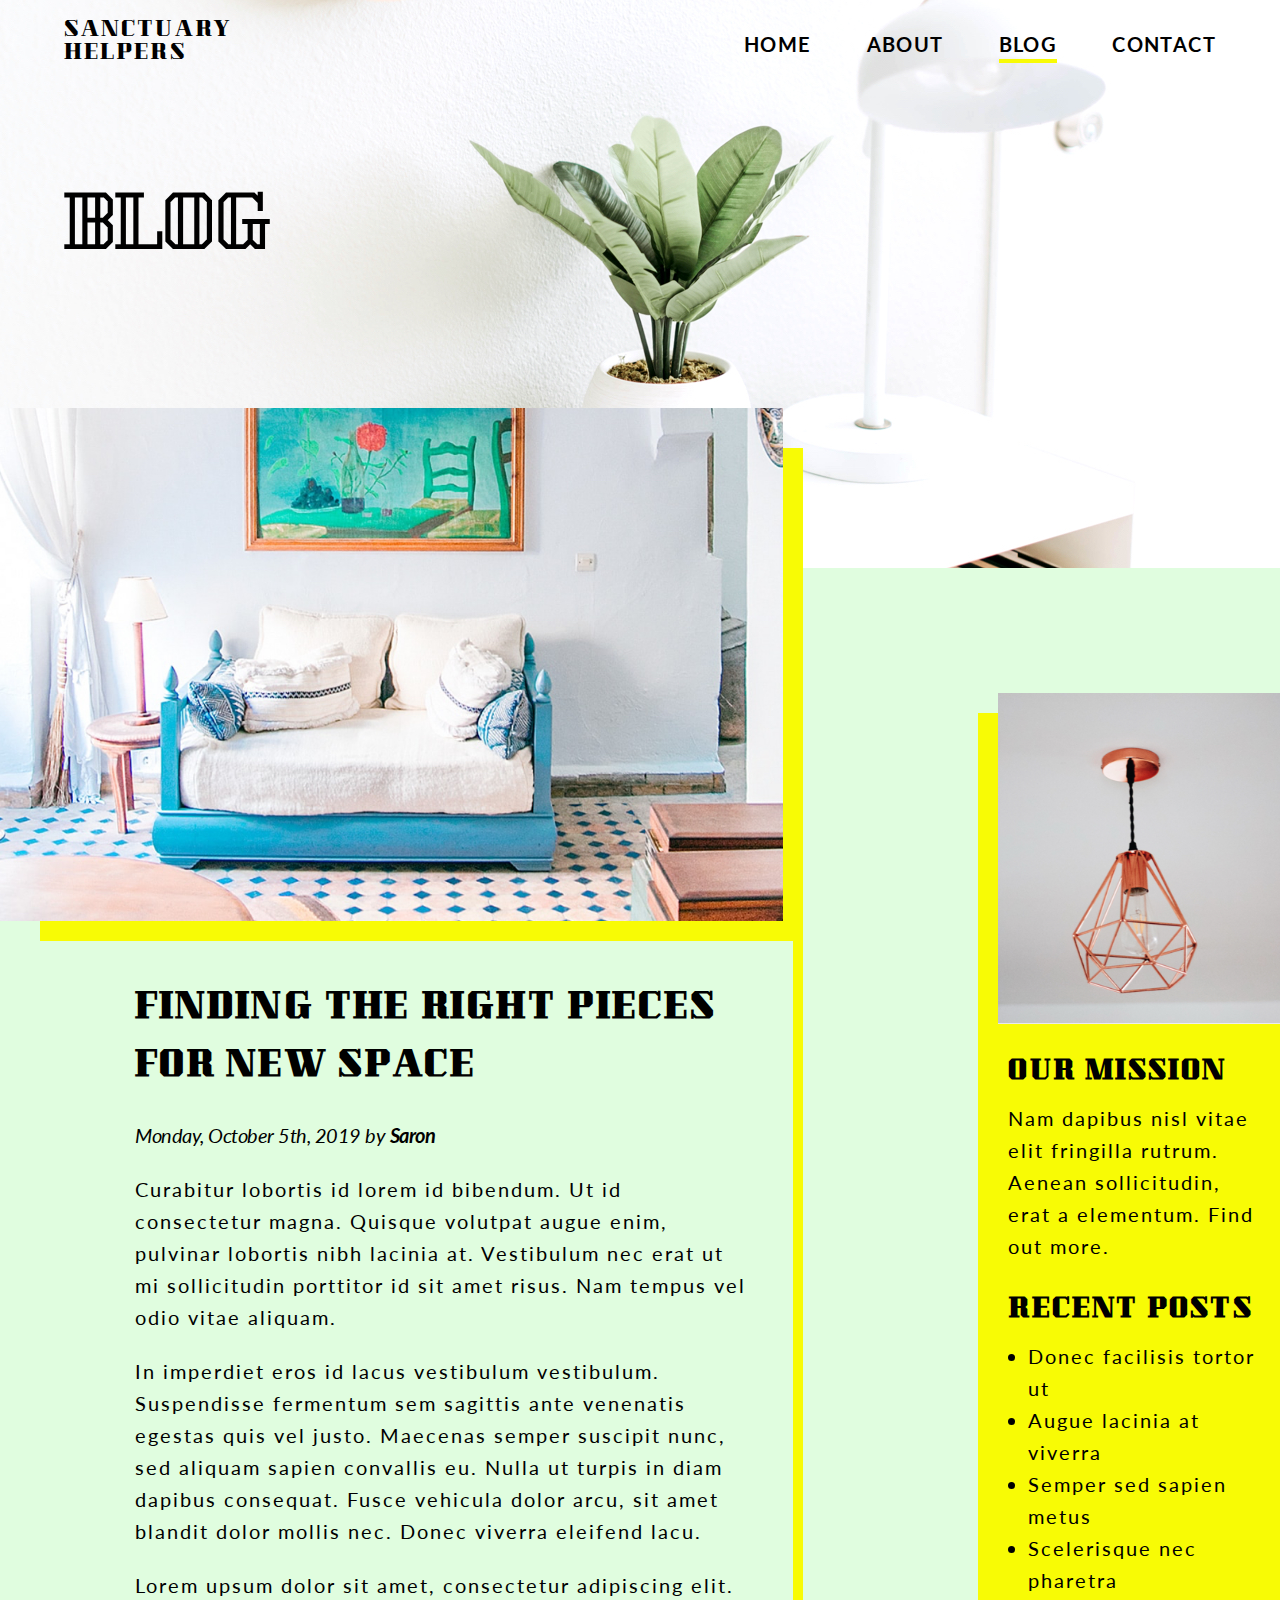
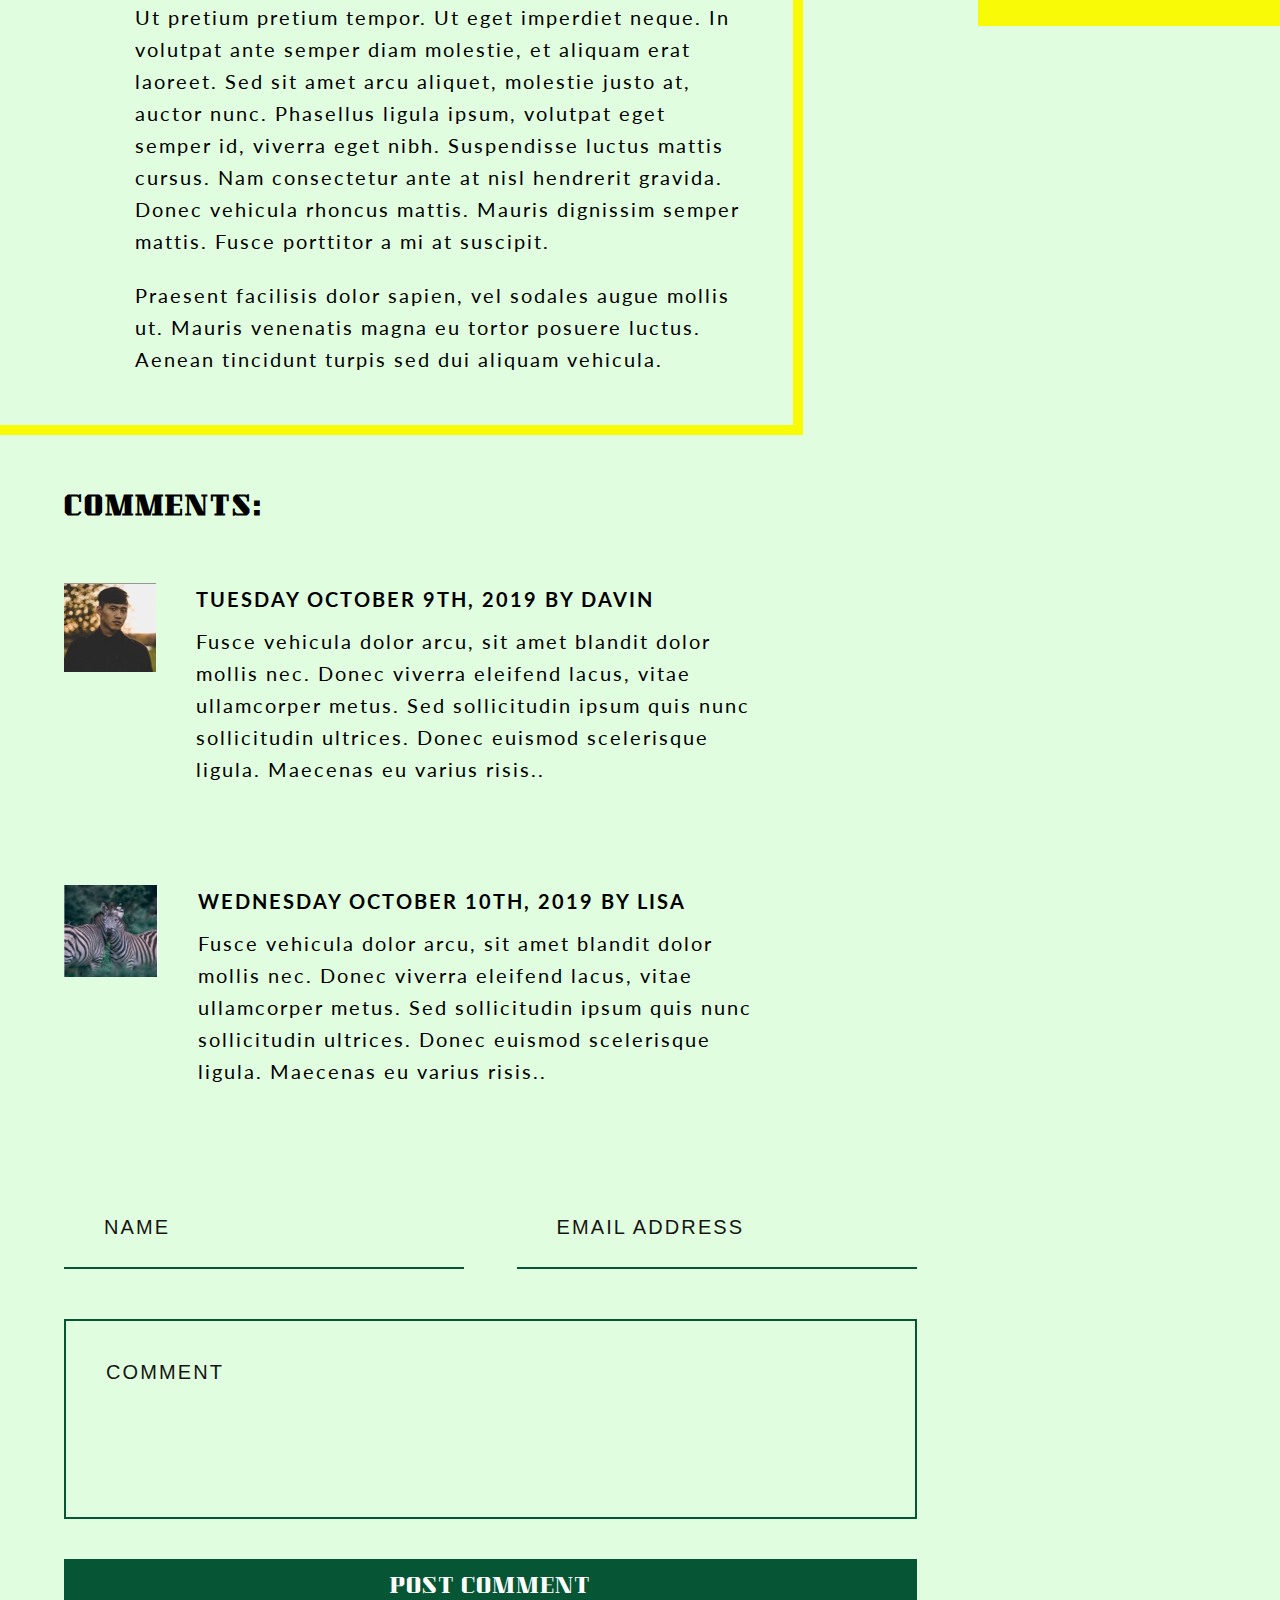
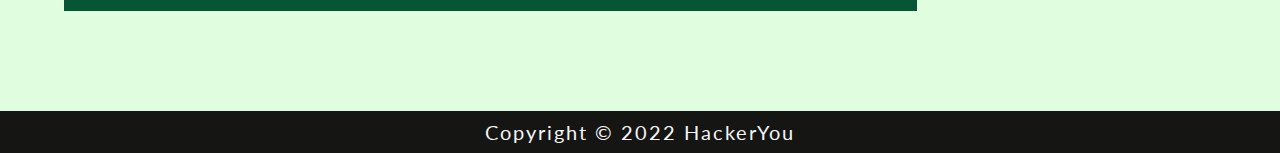
<file: blog.html>
<!DOCTYPE html>
<html lang="en">
<head>
    <meta charset="UTF-8">
    <meta http-equiv="X-UA-Compatible" content="IE=edge">
    <meta name="viewport" content="width=device-width, initial-scale=1.0">
    <title>Blog</title>
    <link rel="stylesheet" href="./styles/style.css">
</head>

<body>
    <div class="externalWrapper"> <!-- START .externalWrapper -->

        <!-- Header Section -->
        <header class="blogHeader">
            <div class="wrapper"> <!-- START .wrapper -->

                <!-- Blog and Contact Logo and Nav Bar -->
                <div class="blogContactLogoNav"> <!-- START .blogContactLogoNav -->

                    <div class="blogContactHeaderLogo">
                        <p><a href="./index.html">Sanctuary Helpers</a></p>
                    </div>

                    <nav>
                        <!-- Drop Down Menu -->
                        <div class="blogHamburgerMenu">
                            <input type="checkbox" id="menu">
                            <label for="menu" tabindex="0" role="checkbox"></label>

                            <div class="menuContent">
                                <ul>
                                    <li><a href="./index.html">Home</a></li>
                                    <li><a href="./index.html#about">About</a></li>
                                    <li><a href="#">Blog</a></li>
                                    <li><a href="./contact.html">Contact</a></li>
                                </ul>
                            </div>
                        </div>

                        <!-- Regular Menu -->
                        <ul class="blogNav globalNav">
                            <li><a href="./index.html">Home</a></li>
                            <li><a href="./index.html#about">About</a></li>
                            <li><a href="#">Blog</a></li>
                            <li><a href="./contact.html">Contact</a></li>
                        </ul>
                    </nav>

                </div> <!-- END .blogContactLogoNav -->

                <div class="blogContactHeaderTitle">
                    <h1>Blog</h1>
                </div>

            </div> <!-- END .wrapper -->
        </header>

        <!-- Main Section -->
        <main>

            <!-- Blog Post Section -->
            <section class="blogPost"> <!-- START .blogPost -->
                <div class="blogPostContent"> <!-- START .blogPostContent -->

                    <!-- Blue Sofa Bed Image -->
                    <div class="blueSofaBedImg">
                        <img src="./images/blog-post-image.jpg" alt="A light blue sofa bed with a matress. The matress is covered with a white sheet with six different sized pillows on top. The surrounding area is decorated with a painted picture above the sofa bed and a lamp on a small night stand to the left.">
                    </div>

                    <!-- Blog Post Text -->
                    <div class="blogPostText">
                        <h3>Finding The Right Pieces For New Space</h3>
                    
                        <p class="authorBlogPostDate"><em>Monday, October 5th, 2019 by <span>Saron</span></em></p>
                    
                        <p>Curabitur lobortis id lorem id bibendum. Ut id consectetur magna. Quisque volutpat augue enim, pulvinar lobortis nibh lacinia at. Vestibulum nec erat ut mi sollicitudin porttitor id sit amet risus. Nam tempus vel odio vitae aliquam.</p>
                    
                        <p>In imperdiet eros id lacus vestibulum vestibulum. Suspendisse fermentum sem sagittis ante venenatis egestas quis vel justo. Maecenas semper suscipit nunc, sed aliquam sapien convallis eu. Nulla ut turpis in diam dapibus consequat. Fusce vehicula dolor arcu, sit amet blandit dolor mollis nec. Donec viverra eleifend lacu.</p>
                    
                        <p>Lorem upsum dolor sit amet, consectetur adipiscing elit. Ut pretium pretium tempor. Ut eget imperdiet neque. In volutpat ante semper diam molestie, et aliquam erat laoreet. Sed sit amet arcu aliquet, molestie justo at, auctor nunc. Phasellus ligula ipsum, volutpat eget semper id, viverra eget nibh. Suspendisse luctus mattis cursus. Nam consectetur ante at nisl hendrerit gravida. Donec vehicula rhoncus mattis. Mauris dignissim semper mattis. Fusce porttitor a mi at suscipit.</p>

                        <p>Praesent facilisis dolor sapien, vel sodales augue mollis ut. Mauris venenatis magna eu tortor posuere luctus. Aenean tincidunt turpis sed dui aliquam vehicula.</p>
                    </div>

                </div> <!-- END .blogPostContent -->
            
                <!-- Blog Post Side Bar -->
                <aside class="blogPostSideBar">

                    <img src="./images/sidebar-image.jpg" alt="A brown wired framed ceiling light.">

                    <div class="blogPostSideBarText"> <!-- START .blogPostSideBarText -->
                        <h4>Our Mission</h4>
            
                        <p>Nam dapibus nisl vitae elit fringilla rutrum. Aenean sollicitudin, erat a elementum. Find out more.</p>
                
                        <h4>Recent Posts</h4>
                
                        <ul>
                            <li>Donec facilisis tortor ut</li>
                            <li>Augue lacinia at viverra</li>
                            <li>Semper sed sapien metus</li>
                            <li>Scelerisque nec pharetra</li>
                        </ul>
                    </div> <!-- END .blogPostSideBarText -->

                </aside>
            </section> <!-- END .blogPost -->

            <!-- User Comments Section -->
            <section class="userComments"> <!-- START .userComments -->

                <div class="userCommentsContainer wrapper"> <!-- START .userCommentsContainer .wrapper -->

                    <h4>Comments:</h4>
                    
                    <!-- First Comment -->
                    <div class="firstComment"> <!-- START .firstComment -->

                        <!-- First Comment Image -->
                        <div class="firstCommentImg">
                            <img src="./images/comment-image.jpg" alt="Man">
                        </div>
                        
                        <!-- First Comment Text -->
                        <div class="firstCommentText">
                            <p class="authorCommentPostDate">Tuesday October 9th, 2019 by Davin</p>
            
                            <p>Fusce vehicula dolor arcu, sit amet blandit dolor mollis nec. Donec viverra eleifend lacus, vitae ullamcorper metus. Sed sollicitudin ipsum quis nunc sollicitudin ultrices. Donec euismod scelerisque ligula. Maecenas eu varius risis..</p>
                        </div>

                    </div> <!-- END .firstComment -->

                    <!-- Second Comment -->
                    <div class="secondComment">

                        <!-- Second Comment Image -->
                        <div class="secondCommentImg">
                            <img src="./images/comment-image2.jpg" alt="Two zebras">
                        </div>
                        
                        <!-- Second Comment Text -->
                        <div class="secondCommentText">
                            <p class="authorCommentPostDate">Wednesday October 10th, 2019 by Lisa</p>
            
                            <p>Fusce vehicula dolor arcu, sit amet blandit dolor mollis nec. Donec viverra eleifend lacus, vitae ullamcorper metus. Sed sollicitudin ipsum quis nunc sollicitudin ultrices. Donec euismod scelerisque ligula. Maecenas eu varius risis..</p>
                        </div>

                    </div> <!-- END .secondComment -->
            
                    <!-- Comment Post Form -->
                    <div class="postComment"> <!-- START .postComment  -->
                        <form action="submit">

                            <!-- Name and Email Fields -->
                            <div class="commentNameEmail">

                                <!-- Name Field -->
                                <label for="name" class="sr-only">Name</label>
                                <input type="text" name="username" id="username" placeholder="name" required>
                
                                <!-- Email Field -->
                                <label for="email" class="sr-only">Email Address</label>
                                <input type="email" name="userpass" id="userpass" placeholder="email address" required>

                            </div>

                            <!-- Comment Field -->
                            <div class="commentSubmission">
                                <textarea name="comment" id="comment" placeholder="comment" required></textarea>

                                <!-- Post Comment Button -->
                                <button type="submit" class="button">Post Comment</button>
                            </div>
                        </form>
                    </div> <!-- END .postComment  -->

                </div> <!-- END .userCommentsContainer .wrapper -->
            </section> <!-- END .userComments -->
        </main>

        <!-- Footer Section -->
        <footer class="blogFooter globalFooter">
            <div class="wrapper">
                <p>Copyright © 2022 HackerYou</p>
            </div>
        </footer>
    </div> <!-- END .externalWrapper -->
</body>
</html>
</file>
<file: styles/style.css>
@import url("https://fonts.googleapis.com/css2?family=Kumar+One&family=Kumar+One+Outline&family=Lato:wght@400;700&display=swap");
html {
  line-height: 1.15;
  -ms-text-size-adjust: 100%;
  -webkit-text-size-adjust: 100%;
}

body {
  margin: 0;
}

article, aside, footer, header, nav, section {
  display: block;
}

h1 {
  font-size: 2em;
  margin: 0.67em 0;
}

figcaption, figure, main {
  display: block;
}

figure {
  margin: 1em 40px;
}

hr {
  -webkit-box-sizing: content-box;
          box-sizing: content-box;
  height: 0;
  overflow: visible;
}

pre {
  font-family: monospace, monospace;
  font-size: 1em;
}

a {
  background-color: transparent;
  -webkit-text-decoration-skip: objects;
}

abbr[title] {
  border-bottom: none;
  text-decoration: underline;
  -webkit-text-decoration: underline dotted;
          text-decoration: underline dotted;
}

b, strong {
  font-weight: inherit;
}

b, strong {
  font-weight: bolder;
}

code, kbd, samp {
  font-family: monospace, monospace;
  font-size: 1em;
}

dfn {
  font-style: italic;
}

mark {
  background-color: #ff0;
  color: #000;
}

small {
  font-size: 80%;
}

sub, sup {
  font-size: 75%;
  line-height: 0;
  position: relative;
  vertical-align: baseline;
}

sub {
  bottom: -0.25em;
}

sup {
  top: -0.5em;
}

audio, video {
  display: inline-block;
}

audio:not([controls]) {
  display: none;
  height: 0;
}

img {
  border-style: none;
}

svg:not(:root) {
  overflow: hidden;
}

button, input, optgroup, select, textarea {
  font-family: sans-serif;
  font-size: 100%;
  line-height: 1.15;
  margin: 0;
}

button, input {
  overflow: visible;
}

button, select {
  text-transform: none;
}

button, html [type=button], [type=reset], [type=submit] {
  -webkit-appearance: button;
}

button::-moz-focus-inner, [type=button]::-moz-focus-inner, [type=reset]::-moz-focus-inner, [type=submit]::-moz-focus-inner {
  border-style: none;
  padding: 0;
}

button:-moz-focusring, [type=button]:-moz-focusring, [type=reset]:-moz-focusring, [type=submit]:-moz-focusring {
  outline: 1px dotted ButtonText;
}

fieldset {
  padding: 0.35em 0.75em 0.625em;
}

legend {
  -webkit-box-sizing: border-box;
          box-sizing: border-box;
  color: inherit;
  display: table;
  max-width: 100%;
  padding: 0;
  white-space: normal;
}

progress {
  display: inline-block;
  vertical-align: baseline;
}

textarea {
  overflow: auto;
}

[type=checkbox], [type=radio] {
  -webkit-box-sizing: border-box;
          box-sizing: border-box;
  padding: 0;
}

[type=number]::-webkit-inner-spin-button, [type=number]::-webkit-outer-spin-button {
  height: auto;
}

[type=search] {
  -webkit-appearance: textfield;
  outline-offset: -2px;
}

[type=search]::-webkit-search-cancel-button, [type=search]::-webkit-search-decoration {
  -webkit-appearance: none;
}

::-webkit-file-upload-button {
  -webkit-appearance: button;
  font: inherit;
}

details, menu {
  display: block;
}

summary {
  display: list-item;
}

canvas {
  display: inline-block;
}

template {
  display: none;
}

[hidden] {
  display: none;
}

* {
  -webkit-box-sizing: border-box;
  box-sizing: border-box;
}

.sr-only {
  position: absolute;
  width: 1px;
  height: 1px;
  margin: -1px;
  border: 0;
  padding: 0;
  white-space: nowrap;
  -webkit-clip-path: inset(100%);
          clip-path: inset(100%);
  clip: rect(0 0 0 0);
  overflow: hidden;
}

nav {
  font-family: "Lato", sans-serif;
  font-weight: bold;
  font-size: 2rem;
  text-align: center;
  line-height: 29px;
  letter-spacing: 1.4px;
  text-transform: uppercase;
}

h1 {
  font-family: "Kumar One Outline", cursive;
  font-size: 6.8rem;
  line-height: 6.4rem;
  text-transform: uppercase;
  text-align: left;
}

h2 {
  font-family: "Kumar One", cursive;
  font-size: 3.3rem;
  line-height: 5.8rem;
  letter-spacing: 0.21rem;
  text-transform: uppercase;
}

h3 {
  font-family: "Kumar One", cursive;
  font-size: 3.3rem;
  line-height: 5.8rem;
  letter-spacing: 0.21rem;
  text-transform: uppercase;
}

h4 {
  font-family: "Kumar One", cursive;
  font-size: 2.5rem;
  line-height: 5.8rem;
  letter-spacing: 0.21rem;
  text-transform: uppercase;
}

p {
  font-family: "Lato", sans-serif;
  font-size: 2rem;
  line-height: 3.2rem;
  letter-spacing: 0.2rem;
}

.wrapper {
  width: 90%;
  margin: 0 auto;
  max-width: 1280px;
}

.externalWrapper {
  width: 100%;
  margin: 0 auto;
  max-width: 1600px;
}

html {
  font-size: 62.5%;
}

h1, h2, h3, h4, p, ul {
  margin: 0;
  padding: 0;
}

ul {
  list-style: none;
}

a {
  text-decoration: none;
  color: inherit;
}

img {
  max-width: 100%;
  display: block;
}

body {
  background-color: #F5F5F5;
}

section:nth-of-type(2n) {
  background-color: #E0FDDF;
}

.globalNav {
  display: -webkit-box;
  display: -ms-flexbox;
  display: flex;
  padding-top: 3rem;
}
.globalNav li {
  margin-left: 5.5rem;
}
.globalNav a {
  position: relative;
}
.globalNav a::after {
  content: "";
  height: 0.4rem;
  width: 0;
  background-color: #F8FB05;
  position: absolute;
  left: 0;
  top: 2.6rem;
  -webkit-transition: 0.5s;
  transition: 0.5s;
}
.globalNav a:focus::after {
  width: 100%;
}
.globalNav a:hover::after {
  width: 100%;
}

.blogContactLogoNav {
  display: -webkit-box;
  display: -ms-flexbox;
  display: flex;
  -webkit-box-pack: justify;
      -ms-flex-pack: justify;
          justify-content: space-between;
}

.blogContactHeaderLogo {
  width: 20%;
  padding: 2rem 0;
}
.blogContactHeaderLogo p {
  font-family: "Kumar One", cursive;
  font-size: 2rem;
  line-height: 2.25rem;
  letter-spacing: 0.21rem;
  text-transform: uppercase;
  font-weight: lighter;
}

.blogContactHeaderTitle {
  margin-top: 11.5rem;
}

.button {
  font-family: "Kumar One", cursive;
  font-size: 2rem;
  text-align: center;
  line-height: 3.2rem;
  letter-spacing: 0.1rem;
  text-transform: uppercase;
  border: none;
  color: #fff;
  background-color: #065635;
  padding: 1.25rem 2.75rem 0.75rem;
  -ms-flex-item-align: start;
      align-self: flex-start;
  cursor: pointer;
}

.globalFooter {
  color: #F5F5F5;
  background-color: #151514;
  text-align: center;
  padding: 0.5rem 0;
}

.homeHamburgerMenu, .blogHamburgerMenu, .contactHamburgerMenu {
  padding: 3rem;
  position: absolute;
  top: -4rem;
  right: 0;
}
.homeHamburgerMenu a, .blogHamburgerMenu a, .contactHamburgerMenu a {
  display: block;
  padding: 1rem 0;
}
.homeHamburgerMenu label, .blogHamburgerMenu label, .contactHamburgerMenu label {
  display: block;
  cursor: pointer;
  background: url(../icons/hamburger-menu.svg);
  background-repeat: no-repeat;
  background-position: right center;
  padding: 3rem;
  margin: 0 3.5rem 1rem 1rem;
}
.homeHamburgerMenu input#menu, .blogHamburgerMenu input#menu, .contactHamburgerMenu input#menu {
  opacity: 0;
}
.homeHamburgerMenu input:checked ~ label, .blogHamburgerMenu input:checked ~ label, .contactHamburgerMenu input:checked ~ label {
  background-image: url(../icons/close-menu-updated.svg);
}
.homeHamburgerMenu input:checked ~ .menuContent, .blogHamburgerMenu input:checked ~ .menuContent, .contactHamburgerMenu input:checked ~ .menuContent {
  max-height: 100%;
  background-color: #F5F5F5;
  border: 2px solid black;
}
.homeHamburgerMenu input:checked ~ .menuContent ul, .blogHamburgerMenu input:checked ~ .menuContent ul, .contactHamburgerMenu input:checked ~ .menuContent ul {
  padding: 1rem;
}

.menuContent {
  max-height: 0;
  overflow: hidden;
}

.homeHeader {
  background-image: url(../images/header-home.jpg);
  background-repeat: no-repeat;
  background-size: cover;
  background-position: center;
  height: 75rem;
}

.homeHamburgerMenu {
  display: none;
}

.homeNav {
  -webkit-box-pack: end;
      -ms-flex-pack: end;
          justify-content: flex-end;
}
.homeNav li:first-child {
  border-bottom: 0.45rem solid #F8FB05;
}

.homeHeaderTitle {
  width: 45%;
}

.blueCouchImg {
  width: 55%;
}
.blueCouchImg img {
  min-width: 75rem;
}

.newMaterials {
  margin-top: 20rem;
  margin-bottom: 6rem;
  display: -webkit-box;
  display: -ms-flexbox;
  display: flex;
  -webkit-box-pack: justify;
      -ms-flex-pack: justify;
          justify-content: space-between;
  padding: 5rem 0;
}
.newMaterials h2 {
  margin-bottom: 1rem;
}
.newMaterials p {
  margin-bottom: 1.5rem;
}

.newMaterialsText {
  display: -webkit-box;
  display: -ms-flexbox;
  display: flex;
  -webkit-box-orient: vertical;
  -webkit-box-direction: normal;
      -ms-flex-direction: column;
          flex-direction: column;
  width: 65%;
}

.purpleCoachImg {
  margin-left: 5rem;
}
.purpleCoachImg img {
  -webkit-box-shadow: -2rem 2rem 0 0 #F8FB05;
          box-shadow: -2rem 2rem 0 0 #F8FB05;
}

.galleryContainer {
  display: -webkit-box;
  display: -ms-flexbox;
  display: flex;
  -webkit-box-pack: justify;
      -ms-flex-pack: justify;
          justify-content: space-between;
  padding: 10rem 0;
}
.galleryContainer img {
  width: 30%;
}

.externalResources {
  padding: 10rem 0;
}
.externalResources ul {
  display: -webkit-box;
  display: -ms-flexbox;
  display: flex;
  -webkit-box-pack: center;
      -ms-flex-pack: center;
          justify-content: center;
  -ms-flex-wrap: wrap;
      flex-wrap: wrap;
}
.externalResources ul li {
  width: 47.5%;
  display: -webkit-box;
  display: -ms-flexbox;
  display: flex;
  margin-bottom: 5rem;
}
.externalResources ul li:nth-of-type(2n) {
  margin-left: 5rem;
}

.icon {
  background-color: #F8FB05;
  -ms-flex-item-align: start;
      align-self: flex-start;
  border-radius: 50%;
  font-size: 2.5rem;
  padding: 1.5rem;
  margin-top: 1rem;
}

.file {
  padding: 1.5rem 2rem;
}

.externalResourcesText {
  margin-top: 1.5rem;
  margin-left: 2.5rem;
}

.newLocationsGroupPrograms {
  display: -webkit-box;
  display: -ms-flexbox;
  display: flex;
  -webkit-box-pack: justify;
      -ms-flex-pack: justify;
          justify-content: space-between;
}

.newLocationsContainer, .groupProgramsContainer {
  display: -webkit-box;
  display: -ms-flexbox;
  display: flex;
  -webkit-box-orient: vertical;
  -webkit-box-direction: normal;
      -ms-flex-direction: column;
          flex-direction: column;
  width: 45%;
}
.newLocationsContainer img, .groupProgramsContainer img {
  width: 100%;
}

.newLocationsImg {
  position: relative;
  bottom: 4.75rem;
}
.newLocationsImg img {
  -webkit-box-shadow: 3rem 3rem 0 -1rem #F8FB05;
          box-shadow: 3rem 3rem 0 -1rem #F8FB05;
}

.groupProgramsImg {
  position: relative;
  top: 5rem;
}
.groupProgramsImg img {
  -webkit-box-shadow: -3rem 3rem 0 -1rem #F8FB05;
          box-shadow: -3rem 3rem 0 -1rem #F8FB05;
}

.newLocationsText, .groupProgramsText {
  margin-top: 10rem;
  margin-bottom: 7.5rem;
  width: 82.5%;
}
.newLocationsText p, .groupProgramsText p {
  padding-top: 0.75rem;
  padding-bottom: 3rem;
}

.newLocationsText {
  text-align: right;
  -ms-flex-item-align: end;
      align-self: flex-end;
}

.searchByStyleText {
  margin: 20rem auto;
  width: 82.5%;
  text-align: center;
}
.searchByStyleText p {
  text-align: left;
  padding-bottom: 4rem;
}

@media (max-width: 1240px) {
  .newMaterials h2, .externalResources h2, .newLocationsGroupPrograms h2, .searchByStyle h2 {
    font-size: 2.9rem;
    line-height: 4.8rem;
  }
  .newMaterials p, .externalResources p, .newLocationsGroupPrograms p, .searchByStyle p {
    font-size: 1.8rem;
  }
  .newMaterials .button, .externalResources .button, .newLocationsGroupPrograms .button, .searchByStyle .button {
    font-size: 1.8rem;
  }
  .homeHeader {
    height: 60rem;
  }
  .homeHeaderTitle {
    padding: 2rem 0 2rem 14.5rem;
  }
  .homeHeaderTitle h1 {
    font-size: 5.4rem;
  }
  .blueCouchImg img {
    min-width: 68rem;
  }
  .externalResources ul li {
    width: 42.5%;
  }
  .newLocationsText, .groupProgramsText {
    margin: 5rem 0;
  }
  .newLocationsText p, .groupProgramsText p {
    padding-top: 0;
    padding-bottom: 1rem;
  }
  .groupProgramsImg {
    top: 2rem;
  }
  .searchByStyleText {
    margin: 15rem auto;
  }
}
@media (max-width: 1000px) {
  .newMaterials h2, .externalResources h2, .newLocationsGroupPrograms h2, .searchByStyle h2 {
    font-size: 2.4rem;
    line-height: 3.8rem;
  }
  .newMaterials p, .externalResources p, .newLocationsGroupPrograms p, .searchByStyle p {
    font-size: 1.5rem;
    line-height: 2.4rem;
  }
  .newMaterials .button, .externalResources .button, .newLocationsGroupPrograms .button, .searchByStyle .button {
    font-size: 1.5rem;
  }
  .homeHeader {
    height: 50rem;
  }
  .homeHeader nav {
    font-size: 1.5rem;
  }
  .homeNav li {
    margin-left: 4.5rem;
  }
  .homeHeaderTitle {
    padding: 2rem 0 2rem 10.5rem;
  }
  .homeHeaderTitle h1 {
    font-size: 4.4rem;
    line-height: 4.8rem;
  }
  .blueCouchImg img {
    min-width: 54rem;
  }
  .externalResources {
    padding: 7.5rem 0;
  }
  .externalResources ul li {
    margin-bottom: 2.5rem;
  }
  .externalResources ul li:nth-of-type(2n) {
    margin-left: 3.75rem;
  }
  .icon {
    font-size: 3rem;
    padding: 1.5rem;
  }
  .file {
    padding: 1.5rem 2rem;
  }
  .newLocationsText, .groupProgramsText {
    width: 85%;
  }
  .searchByStyleText {
    margin: 10rem auto;
  }
  .homeFooter p {
    font-size: 1.5rem;
  }
}
@media (max-width: 840px) {
  .newMaterials h2, .externalResources h2, .newLocationsGroupPrograms h2, .searchByStyle h2 {
    font-size: 2.4rem;
    line-height: 3.8rem;
  }
  .newMaterials p, .externalResources p, .newLocationsGroupPrograms p, .searchByStyle p {
    font-size: 1.25rem;
    line-height: 2rem;
  }
  .newMaterials .button, .externalResources .button, .newLocationsGroupPrograms .button, .searchByStyle .button {
    font-size: 1.25rem;
    padding: 1rem 5rem 0.5rem;
    -ms-flex-item-align: center;
        align-self: center;
  }
  .homeHeader {
    height: 40rem;
  }
  .homeHeader nav {
    font-size: 1.4rem;
  }
  .homeNav li {
    margin-left: 4rem;
  }
  .homeHeaderTitle {
    padding: 1rem 0 1rem 10.5rem;
  }
  .homeHeaderTitle h1 {
    font-size: 3.4rem;
    line-height: 3.8rem;
  }
  .blueCouchImg img {
    min-width: 44rem;
  }
  .newMaterials {
    -webkit-box-orient: vertical;
    -webkit-box-direction: normal;
        -ms-flex-direction: column;
            flex-direction: column;
    -webkit-box-align: center;
        -ms-flex-align: center;
            align-items: center;
    margin-top: 10rem;
    margin-bottom: 4rem;
  }
  .newMaterialsText {
    width: 90%;
    text-align: center;
    margin-bottom: 5rem;
  }
  .purpleCoachImg {
    margin-left: 0;
  }
  .purpleCoachImg img {
    -webkit-box-shadow: 0rem 3rem 0 -1rem #F8FB05;
            box-shadow: 0rem 3rem 0 -1rem #F8FB05;
  }
  .externalResources {
    padding: 7.5rem 0;
  }
  .externalResources ul li {
    width: 100%;
    margin-bottom: 4rem;
  }
  .externalResources ul li:nth-of-type(2n) {
    margin-left: 0;
  }
  .newLocationsGroupPrograms {
    -webkit-box-orient: vertical;
    -webkit-box-direction: normal;
        -ms-flex-direction: column;
            flex-direction: column;
  }
  .newLocationsContainer, .groupProgramsContainer {
    width: 100%;
  }
  .newLocationsContainer img, .groupProgramsContainer img {
    width: 90%;
  }
  .newLocationsImg, .groupProgramsImg, .newLocationsText, .groupProgramsText {
    display: -webkit-box;
    display: -ms-flexbox;
    display: flex;
    -webkit-box-pack: center;
        -ms-flex-pack: center;
            justify-content: center;
  }
  .newLocationsImg img, .groupProgramsImg img, .newLocationsText img, .groupProgramsText img {
    -webkit-box-shadow: 0rem 3rem 0 -1rem #F8FB05;
            box-shadow: 0rem 3rem 0 -1rem #F8FB05;
  }
  .newLocationsText, .groupProgramsText {
    -webkit-box-orient: vertical;
    -webkit-box-direction: normal;
        -ms-flex-direction: column;
            flex-direction: column;
    -webkit-box-align: center;
        -ms-flex-align: center;
            align-items: center;
    width: 90%;
    margin: 4rem auto 6rem;
    text-align: center;
  }
  .groupProgramsText {
    -webkit-box-ordinal-group: 2;
        -ms-flex-order: 1;
            order: 1;
    margin-top: 8rem;
  }
  .groupProgramsImg {
    top: 0;
  }
  .searchByStyleText {
    margin: 7.5rem auto;
  }
  .searchByStyleText .button {
    padding: 2rem 5rem 1.25rem;
  }
  .searchByStyleText p {
    padding-bottom: 3rem;
    text-align: center;
  }
  .homeFooter p {
    font-size: 1.4rem;
  }
}
@media (max-width: 780px) {
  .homeHeader {
    height: 32rem;
  }
  .homeHeader nav {
    display: -webkit-box;
    display: -ms-flexbox;
    display: flex;
    -webkit-box-pack: end;
        -ms-flex-pack: end;
            justify-content: flex-end;
  }
  .homeHamburgerMenu {
    display: block;
    margin-top: 1.5rem;
    top: -5rem;
  }
  .homeHamburgerMenu input:checked ~ .menuContent li {
    font-size: 1.2rem;
  }
  .homeHamburgerMenu input:checked ~ .menuContent li a {
    padding: 0.5rem;
  }
  .homeNav {
    display: none;
  }
  .homeHeaderTitle {
    margin-top: 3rem;
  }
  .homeHeaderTitle h1 {
    font-size: 3rem;
    line-height: 3.4rem;
  }
  .blueCouchImg img {
    min-width: 30rem;
  }
  .galleryContainer {
    -webkit-box-orient: vertical;
    -webkit-box-direction: normal;
        -ms-flex-direction: column;
            flex-direction: column;
    -webkit-box-align: center;
        -ms-flex-align: center;
            align-items: center;
  }
  .galleryContainer img {
    width: 75%;
  }
  .galleryContainer img:nth-of-type(2) {
    padding: 7.5rem 0;
  }
}
@media (max-width: 580px) {
  .homeHeader {
    height: 30rem;
  }
  .homeHeaderTitle {
    padding: 1rem 0 1rem 5.5rem;
  }
  .homeHeaderTitle h1 {
    font-size: 2.8rem;
    line-height: 3.2rem;
  }
  .homeHamburgerMenu {
    right: -10rem;
  }
  .homeHamburgerMenu label {
    margin: 0 12rem 0 0.25rem;
  }
  .homeHamburgerMenu input:checked ~ .menuContent {
    max-width: 50%;
  }
  .homeHamburgerMenu input:checked ~ .menuContent li {
    font-size: 1rem;
  }
  .homeHamburgerMenu input:checked ~ .menuContent li a {
    padding: 0.25rem;
  }
  .newMaterials {
    margin-top: 7.5rem;
  }
}
@media (max-width: 460px) {
  .newMaterials h2, .externalResources h2, .newLocationsGroupPrograms h2, .searchByStyle h2 {
    font-size: 1.8rem;
    line-height: 2.9rem;
  }
  .newMaterials p, .externalResources p, .newLocationsGroupPrograms p, .searchByStyle p {
    font-size: 1.1rem;
    line-height: 1.8rem;
  }
  .newMaterials .button, .externalResources .button, .newLocationsGroupPrograms .button, .searchByStyle .button {
    font-size: 1.25rem;
    padding: 1rem 5rem 0.5rem;
    -ms-flex-item-align: center;
        align-self: center;
  }
  .homeHamburgerMenu {
    top: -6rem;
    right: -11.5rem;
  }
  .homeHamburgerMenu label {
    margin: 0 12rem 0 -1rem;
  }
  .homeHamburgerMenu input:checked ~ .menuContent {
    max-width: 40%;
  }
  .homeHamburgerMenu input:checked ~ .menuContent ul {
    padding: 0.25rem;
  }
  .homeHamburgerMenu input:checked ~ .menuContent li {
    font-size: 0.75rem;
  }
  .homeHamburgerMenu input:checked ~ .menuContent li a {
    padding: 0;
  }
  .homeHeader {
    height: 22rem;
  }
  .homeHeaderTitle {
    margin-top: 2rem;
    padding: 1rem 0 1rem 5.5rem;
  }
  .homeHeaderTitle h1 {
    font-size: 2rem;
    line-height: 2.4rem;
  }
  .blueCouchImg img {
    min-width: 20rem;
  }
}
.blogHeader {
  background-image: url(../images/blog-image.jpg);
  background-repeat: no-repeat;
  background-size: cover;
  background-position: center;
  height: 56.8rem;
}

.blogHamburgerMenu {
  display: none;
}

.blogNav li:nth-child(3) {
  border-bottom: 0.45rem solid #F8FB05;
}

.blogPost {
  display: -webkit-box;
  display: -ms-flexbox;
  display: flex;
  -webkit-box-pack: justify;
      -ms-flex-pack: justify;
          justify-content: space-between;
  background-color: #E0FDDF;
}

.blogPostContent {
  width: 62.75%;
  border-right: 1rem solid #F8FB05;
  border-bottom: 1rem solid #F8FB05;
  min-width: 80rem;
}

.blueSofaBedImg {
  position: relative;
  top: -16rem;
  padding-right: 1rem;
}
.blueSofaBedImg img {
  -webkit-box-shadow: 3rem 3rem 0 -1rem #F8FB05;
          box-shadow: 3rem 3rem 0 -1rem #F8FB05;
}

.blogPostText {
  width: 77.5%;
  margin: -10rem 0 5rem 13.5rem;
}
.blogPostText p {
  margin: 2.2rem 0;
}

.authorBlogPostDate {
  letter-spacing: -0.05rem;
}
.authorBlogPostDate span {
  font-weight: bold;
}

.blogPostSideBar {
  width: 22%;
  display: -webkit-box;
  display: -ms-flexbox;
  display: flex;
  -webkit-box-orient: vertical;
  -webkit-box-direction: normal;
      -ms-flex-direction: column;
          flex-direction: column;
  position: relative;
  top: 12.5rem;
}
.blogPostSideBar img {
  -webkit-box-shadow: -3rem 1rem 0 -1rem #F8FB05;
          box-shadow: -3rem 1rem 0 -1rem #F8FB05;
}

.blogPostSideBarText {
  background-color: #F8FB05;
  padding: 0 1rem 3rem;
  -webkit-box-shadow: -2rem 0rem 0 0 #F8FB05;
          box-shadow: -2rem 0rem 0 0 #F8FB05;
}
.blogPostSideBarText h4 {
  padding-top: 2rem;
}
.blogPostSideBarText ul {
  list-style: disc;
  font-family: "Lato", sans-serif;
  font-size: 2rem;
  line-height: 3.2rem;
  letter-spacing: 0.2rem;
  padding-left: 2rem;
}

.userCommentsContainer {
  display: -webkit-box;
  display: -ms-flexbox;
  display: flex;
  -webkit-box-orient: vertical;
  -webkit-box-direction: normal;
      -ms-flex-direction: column;
          flex-direction: column;
  -webkit-box-align: start;
      -ms-flex-align: start;
          align-items: flex-start;
}
.userCommentsContainer h4 {
  margin: 4.5rem 0;
}

.firstComment, .secondComment {
  display: -webkit-box;
  display: -ms-flexbox;
  display: flex;
  margin-bottom: 10rem;
}

.firstCommentImg, .secondCommentImg {
  margin-right: 4rem;
}

.firstCommentText, .secondCommentText {
  width: 50%;
}

.authorCommentPostDate {
  font-weight: bold;
  text-transform: uppercase;
  padding-bottom: 1rem;
}

.postComment form {
  display: -webkit-box;
  display: -ms-flexbox;
  display: flex;
  -webkit-box-orient: vertical;
  -webkit-box-direction: normal;
      -ms-flex-direction: column;
          flex-direction: column;
}
.postComment form input::-webkit-input-placeholder, .postComment form textarea::-webkit-input-placeholder {
  text-transform: uppercase;
  color: #151514;
  font-size: 2rem;
  letter-spacing: 0.21rem;
  opacity: 1;
}
.postComment form input::-moz-placeholder, .postComment form textarea::-moz-placeholder {
  text-transform: uppercase;
  color: #151514;
  font-size: 2rem;
  letter-spacing: 0.21rem;
  opacity: 1;
}
.postComment form input:-ms-input-placeholder, .postComment form textarea:-ms-input-placeholder {
  text-transform: uppercase;
  color: #151514;
  font-size: 2rem;
  letter-spacing: 0.21rem;
  opacity: 1;
}
.postComment form input::-ms-input-placeholder, .postComment form textarea::-ms-input-placeholder {
  text-transform: uppercase;
  color: #151514;
  font-size: 2rem;
  letter-spacing: 0.21rem;
  opacity: 1;
}
.postComment form input::placeholder,
.postComment form textarea::placeholder {
  text-transform: uppercase;
  color: #151514;
  font-size: 2rem;
  letter-spacing: 0.21rem;
  opacity: 1;
}

.commentNameEmail {
  margin-bottom: 5rem;
}
.commentNameEmail input[type=text],
.commentNameEmail input[type=email] {
  height: 5rem;
  width: 40rem;
  font-size: 2rem;
  background-color: #E0FDDF;
  border: none;
  border-bottom: 0.2rem solid #065635;
  padding: 4rem;
  margin-right: 5rem;
}
.commentNameEmail input[type=email] {
  margin-right: 0;
}

.commentSubmission {
  display: -webkit-box;
  display: -ms-flexbox;
  display: flex;
  -webkit-box-orient: vertical;
  -webkit-box-direction: normal;
      -ms-flex-direction: column;
          flex-direction: column;
}
.commentSubmission textarea {
  height: 20rem;
  width: 100%;
  font-size: 2rem;
  background-color: #E0FDDF;
  border: 0.2rem solid #065635;
  padding: 4rem;
  resize: none;
}
.commentSubmission .button {
  margin-top: 4rem;
  margin-bottom: 10rem;
  -ms-flex-item-align: stretch;
      align-self: stretch;
}

@media (max-width: 1240px) {
  .blogPostText p, .blogPostText li, .blogPostSideBarText p, .blogPostSideBarText li, .authorCommentPostDate p, .authorCommentPostDate li, .firstCommentText p, .firstCommentText li, .secondCommentText p, .secondCommentText li {
    font-size: 1.8rem;
  }
  .blogHeader .blogContactHeaderLogo {
    padding-top: 4rem;
  }
  .blogPostText {
    padding-right: 3.25rem;
  }
  .blogPostText h3 {
    font-size: 2.9rem;
    line-height: 4.8rem;
  }
  .blogPostSideBarText h4, .userCommentsContainer h4 {
    font-size: 2.3rem;
    line-height: 3.8rem;
  }
  .blogPostContent {
    min-width: 60rem;
  }
}
@media (max-width: 960px) {
  .blogPostText p, .blogPostText li, .blogPostSideBarText p, .blogPostSideBarText li, .authorCommentPostDate p, .authorCommentPostDate li, .firstCommentText p, .firstCommentText li, .secondCommentText p, .secondCommentText li {
    font-size: 1.5rem;
  }
  .blogHeader nav {
    font-size: 1.8rem;
  }
  .blogNav li {
    margin-left: 5rem;
  }
  .blogHeader .blogContactHeaderTitle h1 {
    font-size: 6.3rem;
  }
  .blogPost {
    -ms-flex-wrap: wrap;
        flex-wrap: wrap;
  }
  .blogPostContent {
    margin: 0 auto;
    width: 90%;
    border: none;
  }
  .blueSofaBedImg img {
    -webkit-box-shadow: 0 5rem 0 -2rem #F8FB05;
            box-shadow: 0 5rem 0 -2rem #F8FB05;
  }
  .blogPostText {
    width: 90%;
    margin: 0 auto;
    margin-top: -7.5rem;
    margin-bottom: 7.5rem;
  }
  .blogPostText h3 {
    font-size: 3.3rem;
    line-height: 5.8rem;
  }
  .blogPostText p {
    margin: 2.2rem 0;
  }
  .blogPostSideBar {
    width: 65%;
    margin: 0 auto 8rem;
    text-align: center;
    top: 0;
    border: 0.1rem solid #151514;
  }
  .blogPostSideBar img {
    display: none;
  }
  .blogPostSideBarText {
    -webkit-box-shadow: none;
            box-shadow: none;
  }
  .firstCommentText, .secondCommentText {
    width: 100%;
  }
  .commentNameEmail input[type=text],
.commentNameEmail input[type=email] {
    width: 50rem;
  }
  .commentNameEmail input[type=text] {
    margin-right: 0;
    margin-bottom: 2rem;
  }
}
@media (max-width: 760px) {
  .blogNav {
    display: none;
  }
  .blogHamburgerMenu {
    display: block;
    margin-top: 1rem;
    right: -2rem;
    top: -5rem;
  }
  .blogHamburgerMenu label {
    margin-right: 4.5rem;
  }
  .blogPostContent {
    min-width: 20rem;
  }
  .blogPostText h3 {
    text-align: center;
  }
}
@media (max-width: 560px) {
  .blogPostText p, .blogPostText li, .blogPostSideBarText p, .blogPostSideBarText li, .authorCommentPostDate p, .authorCommentPostDate li, .firstCommentText p, .firstCommentText li, .secondCommentText p, .secondCommentText li {
    font-size: 1.3rem;
    line-height: 2.6rem;
  }
  .blogHeader .blogContactHeaderTitle h1 {
    font-size: 5.8rem;
  }
  .blogHamburgerMenu {
    right: -3.5rem;
  }
  .blogHamburgerMenu label {
    margin-left: 0;
  }
  .blogHamburgerMenu input:checked ~ .menuContent {
    max-width: 85%;
  }
  .blogHamburgerMenu input:checked ~ .menuContent li {
    font-size: 1.2rem;
  }
  .blogPostText {
    text-align: center;
  }
  .blogPostText h3 {
    font-size: 2.9rem;
    line-height: 4.4rem;
  }
  .blogPostSideBar {
    width: 75%;
  }
  .authorBlogPostDate {
    text-align: center;
  }
  .firstCommentImg, .secondCommentImg {
    margin-right: 3rem;
  }
  .postComment form input::-webkit-input-placeholder, .postComment form textarea::-webkit-input-placeholder {
    font-size: 1.75rem;
  }
  .postComment form input::-moz-placeholder, .postComment form textarea::-moz-placeholder {
    font-size: 1.75rem;
  }
  .postComment form input:-ms-input-placeholder, .postComment form textarea:-ms-input-placeholder {
    font-size: 1.75rem;
  }
  .postComment form input::-ms-input-placeholder, .postComment form textarea::-ms-input-placeholder {
    font-size: 1.75rem;
  }
  .postComment form input::placeholder,
.postComment form textarea::placeholder {
    font-size: 1.75rem;
  }
  .commentNameEmail input[type=text],
.commentNameEmail input[type=email] {
    font-size: 1.75rem;
    width: 90%;
    padding: 2rem;
  }
  .commentSubmission textarea {
    font-size: 1.75rem;
    padding: 2rem;
  }
  .blogFooter p {
    font-size: 1.4rem;
  }
}
.contactHeader {
  background-image: url(../images/contact-image.jpg);
  background-repeat: no-repeat;
  background-size: cover;
  background-position: center;
  height: 56.8rem;
}

.contactHamburgerMenu {
  display: none;
}

.contactNav li:nth-child(4) {
  border-bottom: 0.45rem solid #F8FB05;
}

.contactInfo {
  background-color: #E0FDDF;
}

.contactInfoContainer {
  display: -webkit-box;
  display: -ms-flexbox;
  display: flex;
  -webkit-box-pack: justify;
      -ms-flex-pack: justify;
          justify-content: space-between;
}

.postMessage {
  position: relative;
  top: -15.5rem;
  left: -6.75rem;
  padding: 8rem 5.5rem;
  background-color: #F5F5F5;
  -webkit-box-shadow: 3rem 3rem 0 -1rem #F8FB05;
          box-shadow: 3rem 3rem 0 -1rem #F8FB05;
}
.postMessage form {
  display: -webkit-box;
  display: -ms-flexbox;
  display: flex;
  -webkit-box-orient: vertical;
  -webkit-box-direction: normal;
      -ms-flex-direction: column;
          flex-direction: column;
}
.postMessage form input::-webkit-input-placeholder, .postMessage form textarea::-webkit-input-placeholder {
  text-transform: uppercase;
  color: #151514;
  font-size: 2rem;
  letter-spacing: 0.21rem;
  opacity: 1;
}
.postMessage form input::-moz-placeholder, .postMessage form textarea::-moz-placeholder {
  text-transform: uppercase;
  color: #151514;
  font-size: 2rem;
  letter-spacing: 0.21rem;
  opacity: 1;
}
.postMessage form input:-ms-input-placeholder, .postMessage form textarea:-ms-input-placeholder {
  text-transform: uppercase;
  color: #151514;
  font-size: 2rem;
  letter-spacing: 0.21rem;
  opacity: 1;
}
.postMessage form input::-ms-input-placeholder, .postMessage form textarea::-ms-input-placeholder {
  text-transform: uppercase;
  color: #151514;
  font-size: 2rem;
  letter-spacing: 0.21rem;
  opacity: 1;
}
.postMessage form input::placeholder,
.postMessage form textarea::placeholder {
  text-transform: uppercase;
  color: #151514;
  font-size: 2rem;
  letter-spacing: 0.21rem;
  opacity: 1;
}

.messageNameEmail {
  margin-bottom: 5rem;
}
.messageNameEmail input[type=text],
.messageNameEmail input[type=email] {
  height: 5rem;
  width: 40rem;
  font-size: 2rem;
  background-color: #F5F5F5;
  border: none;
  border-bottom: 0.2rem solid #065635;
  padding: 4rem;
  margin-right: 5rem;
}
.messageNameEmail input[type=email] {
  margin-right: 0;
}

.messageSubmission {
  display: -webkit-box;
  display: -ms-flexbox;
  display: flex;
  -webkit-box-orient: vertical;
  -webkit-box-direction: normal;
      -ms-flex-direction: column;
          flex-direction: column;
}
.messageSubmission textarea {
  height: 27.5rem;
  width: 100%;
  font-size: 2rem;
  background-color: #F5F5F5;
  border: 0.2rem solid #065635;
  padding: 4.5rem 4rem;
  resize: none;
}
.messageSubmission .button {
  margin-top: 4rem;
  -ms-flex-item-align: stretch;
      align-self: stretch;
}

.socialsLocation {
  margin-top: 16.5rem;
  width: 20%;
}

.socialIcons {
  color: #065635;
  font-size: 2.25rem;
}

.fa-facebook-f, .fa-instagram, .fa-twitter {
  padding-right: 2rem;
}

.locationEmail {
  padding: 2rem 0 3rem 0;
}

@media (max-width: 960px) {
  .contactHeader .blogContactHeaderLogo {
    padding-top: 4rem;
  }
  .contactHeader nav {
    font-size: 1.8rem;
  }
  .contactNav li {
    margin-left: 5rem;
  }
  .contactHeader .blogContactHeaderTitle h1 {
    font-size: 6.3rem;
  }
  .contactInfoContainer {
    -ms-flex-wrap: wrap;
        flex-wrap: wrap;
  }
  .postMessage {
    left: 0;
    -webkit-box-shadow: 0 5rem 0 -2rem #F8FB05;
            box-shadow: 0 5rem 0 -2rem #F8FB05;
  }
  .messageNameEmail input[type=text],
.messageNameEmail input[type=email] {
    width: 50rem;
  }
  .locationAddress p {
    font-size: 2.4rem;
  }
  .socialIcons {
    font-size: 3.5rem;
    margin-bottom: 1.5rem;
  }
  .fa-facebook-f, .fa-instagram, .fa-twitter {
    padding-right: 4rem;
  }
  .socialsLocation {
    margin-top: -5rem;
    margin-bottom: 7.5rem;
    width: 100%;
    text-align: center;
  }
}
@media (max-width: 760px) {
  .contactHeader {
    background-position: right -20rem center;
  }
  .contactNav {
    display: none;
  }
  .contactHamburgerMenu {
    display: block;
    margin-top: 1rem;
    right: -2rem;
    top: -5rem;
  }
  .contactHamburgerMenu label {
    margin-right: 4.5rem;
  }
  .contactHeader .blogContactHeaderTitle h1 {
    font-size: 5.8rem;
  }
  .postMessage {
    padding: 6.5rem 4.5rem;
  }
  .postMessage form input::-webkit-input-placeholder, .postMessage form textarea::-webkit-input-placeholder {
    font-size: 1.75rem;
  }
  .postMessage form input::-moz-placeholder, .postMessage form textarea::-moz-placeholder {
    font-size: 1.75rem;
  }
  .postMessage form input:-ms-input-placeholder, .postMessage form textarea:-ms-input-placeholder {
    font-size: 1.75rem;
  }
  .postMessage form input::-ms-input-placeholder, .postMessage form textarea::-ms-input-placeholder {
    font-size: 1.75rem;
  }
  .postMessage form input::placeholder,
.postMessage form textarea::placeholder {
    font-size: 1.75rem;
  }
  .messageNameEmail input[type=text],
.messageNameEmail input[type=email] {
    font-size: 1.75rem;
    width: 80%;
    padding-left: 2rem;
  }
  .messageSubmission textarea {
    font-size: 1.75rem;
    padding-top: 3rem;
    padding-left: 3rem;
  }
  .locationAddress p {
    font-size: 2rem;
  }
}
@media (max-width: 560px) {
  .postMessage {
    padding: 5rem 4rem;
  }
  .messageNameEmail input[type=text],
.messageNameEmail input[type=email] {
    padding-bottom: 3rem;
  }
  .locationAddress p {
    font-size: 1.8rem;
  }
}
@media (max-width: 460px) {
  .contactHamburgerMenu {
    right: -3.5rem;
  }
  .contactHamburgerMenu label {
    margin-left: 0;
  }
  .contactHamburgerMenu input:checked ~ .menuContent {
    max-width: 85%;
  }
  .contactHamburgerMenu input:checked ~ .menuContent li {
    font-size: 1.2rem;
  }
  .postMessage {
    padding: 4rem 2.5rem;
  }
  .postMessage form input::-webkit-input-placeholder, .postMessage form textarea::-webkit-input-placeholder {
    font-size: 1.6rem;
  }
  .postMessage form input::-moz-placeholder, .postMessage form textarea::-moz-placeholder {
    font-size: 1.6rem;
  }
  .postMessage form input:-ms-input-placeholder, .postMessage form textarea:-ms-input-placeholder {
    font-size: 1.6rem;
  }
  .postMessage form input::-ms-input-placeholder, .postMessage form textarea::-ms-input-placeholder {
    font-size: 1.6rem;
  }
  .postMessage form input::placeholder,
.postMessage form textarea::placeholder {
    font-size: 1.6rem;
  }
  .messageNameEmail {
    margin-bottom: 4rem;
  }
  .messageNameEmail input[type=text],
.messageNameEmail input[type=email] {
    width: 90%;
    font-size: 1.6rem;
    padding: 3.5rem 1rem 2.5rem 1rem;
  }
  .messageSubmission textarea {
    font-size: 1.6rem;
    padding-top: 2rem;
    padding-left: 2rem;
  }
  .locationEmail {
    padding: 1rem 0 2rem 0;
  }
  .locationAddress p {
    font-size: 1.5rem;
    line-height: 2.6rem;
  }
  .contactFooter p {
    font-size: 1.4rem;
  }
}
</file>
